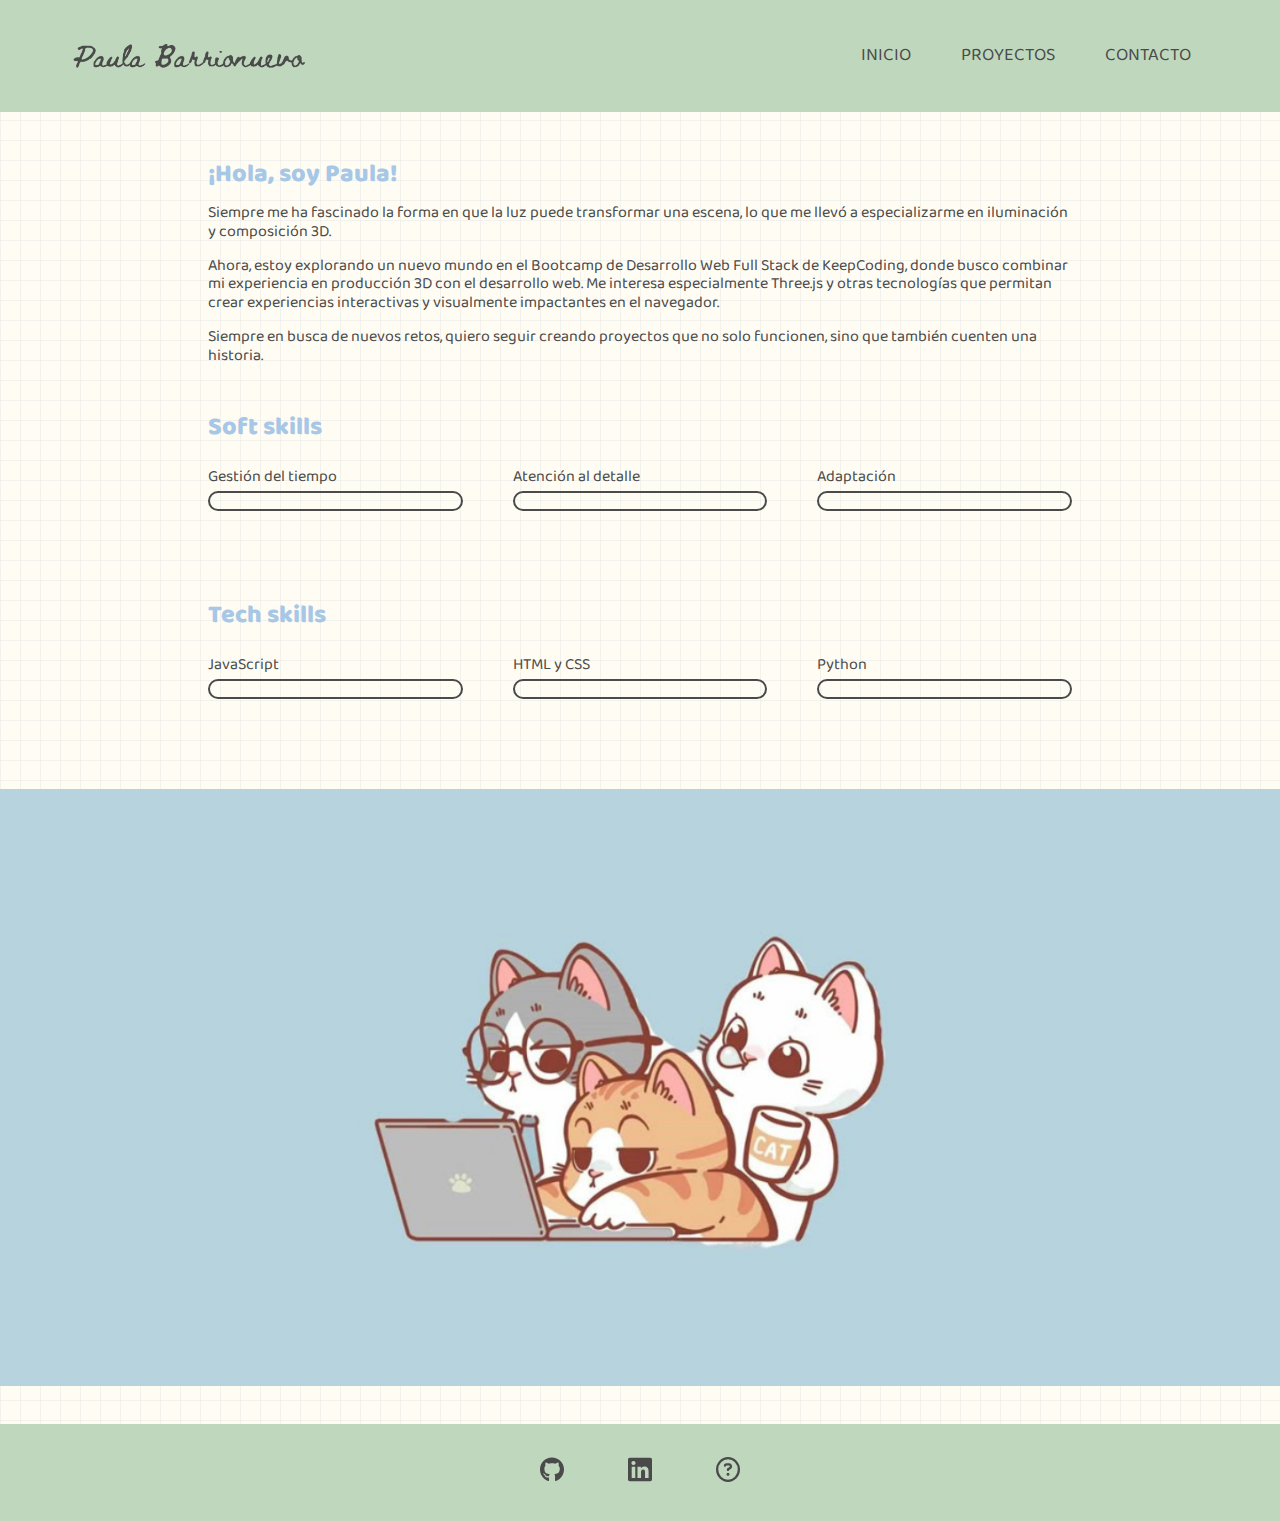
<file: index.html>
<!DOCTYPE html>
<html lang="en">
<head>
    <meta charset="UTF-8">
    <meta name="viewport" content="width=device-width, initial-scale=1.0">
    <title>Paula Barrionuevo</title>
    <link rel="stylesheet" href="./styles/normalize.css">
    <link rel="preconnect" href="https://fonts.googleapis.com">
    <link rel="preconnect" href="https://fonts.gstatic.com" crossorigin>
    <link href="https://fonts.googleapis.com/css2?family=Baloo+2:wght@400..800&display=swap" rel="stylesheet">
    <link rel="stylesheet" href="./styles/common.css">
    <link rel="stylesheet" href="./styles/footer.css">
    <link rel="stylesheet" href="./styles/navbar.css">
    <link rel="stylesheet" href="./styles/main.css">
    <link rel="stylesheet" href="./styles/banner.css">
</head>
<body class="main-bg">
    <h1 class="sr-only">Paula Barrionuevo - Portafolio</h1>

    <!-- HEADER -->
    <header class="header">
        <img class="logo" src="./assets/logo.png" alt="">
        <nav class="nav">
            <input type="checkbox" id="menu-btn" name="menu-btn">
            <label for="menu-btn" class="burguer-btn">
                <span></span>
                <span></span>
                <span></span>
            </label>

            <ul class="menu">
                <li>
                    <a class="nav-btn" href="./index.html">INICIO</a>
                </li>
                <li>
                    <a class="nav-btn" href="./proyectos.html">PROYECTOS</a>
                </li>
                <li>
                    <a class="nav-btn" href="./contacto.html">CONTACTO</a>
                </li>
            </ul>
        </nav>
    </header>

    <!-- PAGINA INICIO -->
    <main class="main">
        <section class="presentation">
            <h2 class="heading-2">¡Hola, soy Paula!</h2>
            <p>Siempre me ha fascinado la forma en que la luz puede transformar una escena, lo que me llevó a especializarme en iluminación y composición 3D. </p>
            <p>Ahora, estoy explorando un nuevo mundo en el Bootcamp de Desarrollo Web Full Stack de KeepCoding, donde busco combinar mi experiencia en producción 3D con el desarrollo web. Me interesa especialmente Three.js y otras tecnologías que permitan crear experiencias interactivas y visualmente impactantes en el navegador.</p>
            <p>Siempre en busca de nuevos retos, quiero seguir creando proyectos que no solo funcionen, sino que también cuenten una historia.</p>
        </section>

        <section class="mis-skills">
            <h2 class="heading-2">Soft skills</h2>
            <ul class="skill-list">
                <li>
                    <p class="skill">Gestión del tiempo</p>
                    <div class="progress-container">
                        <div class="progress gestion-tiempo"></div>
                        <div class="progress-bordes"></div>
                    </div>
                </li>
                <li>
                    <p class="skill">Atención al detalle</p>
                    <div class="progress-container">
                        <div class="progress atencion-detalle"></div>
                        <div class="progress-bordes"></div>
                    </div>
                </li>
                <li>
                    <p class="skill">Adaptación</p>
                    <div class="progress-container">
                        <div class="progress nuevas-herramientas"></div>
                        <div class="progress-bordes"></div>
                    </div>
                </li>
            </ul>
        </section>

        <section class="mis-skills">
            <h2 class="heading-2">Tech skills</h2>
            <ul class="skill-list">
                <li>
                    <p class="skill">JavaScript</p>
                    <div class="progress-container">
                        <div class="progress javascript"></div>
                        <div class="progress-bordes"></div>
                    </div>
                </li>
                <li>
                    <p class="skill">HTML y CSS</p>
                    <div class="progress-container">
                        <div class="progress html-css"></div>
                        <div class="progress-bordes"></div>
                    </div>
                </li>
                <li>
                    <p class="skill">Python</p>
                    <div class="progress-container">
                        <div class="progress python"></div>
                        <div class="progress-bordes"></div>
                    </div>
                </li>
            </ul>
        </section>
    </main>

    <!-- BANNER -->
    <section class="banner">
        <picture>
            <source srcset="./assets/banner-big.png" media="(width > 768px)">
            <source srcset="./assets/banner-small.png">
            <img class="banner-img" src="./assets/banner-big.png" alt="">
        </picture>
    </section>

    <!-- FOOTER -->
    <footer class="footer">
        <div class="social-icons">
            <a class="social github" href="https://github.com/PaulaBCdev">
                <img src="./assets/github-brands-solid.svg" alt="" >
            </a>
            <a class="social linkedin" href="https://www.linkedin.com/in/paula-barrionuevo-camacho/">
                <img src="./assets/linkedin-brands.svg" alt="">
            </a>
            <a class="social mystery" href="https://youtu.be/KUVvlqg1g5s?si=DYpUktNL8fLdn6KH">
                <img src="./assets/circle-question-regular.svg" alt="">
            </a>
        </div>
    </footer>
    
</body>
</html>
</file>
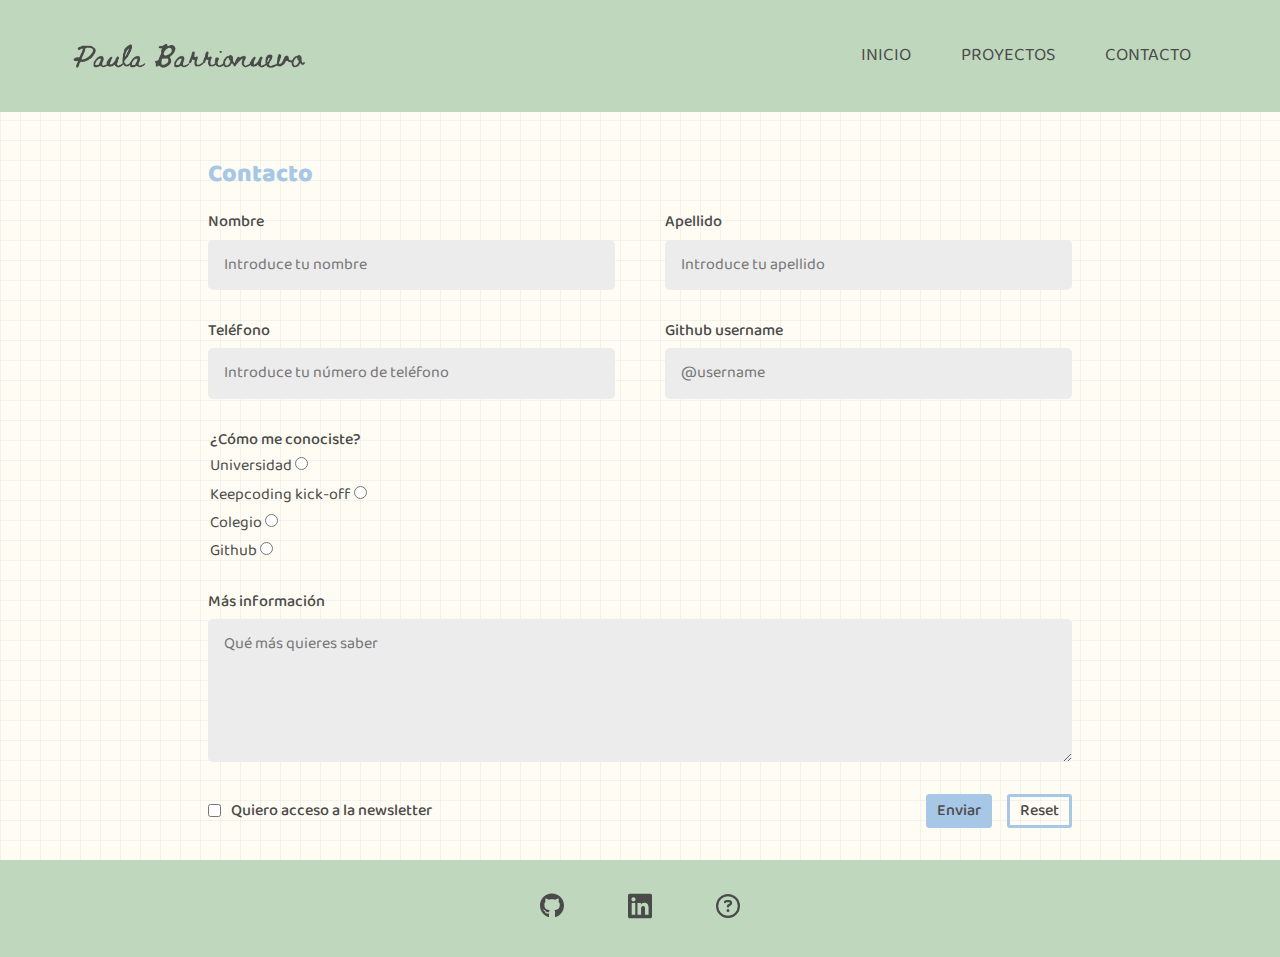
<file: contacto.html>
<!DOCTYPE html>
<html lang="en">
<head>
    <meta charset="UTF-8">
    <meta name="viewport" content="width=device-width, initial-scale=1.0">
    <title>Paula Barrionuevo | Contacto</title>
    <link rel="stylesheet" href="./styles/normalize.css">
    <link rel="preconnect" href="https://fonts.googleapis.com">
    <link rel="preconnect" href="https://fonts.gstatic.com" crossorigin>
    <link href="https://fonts.googleapis.com/css2?family=Baloo+2:wght@400..800&display=swap" rel="stylesheet">
    <link rel="stylesheet" href="./styles/common.css">
    <link rel="stylesheet" href="./styles/footer.css">
    <link rel="stylesheet" href="./styles/navbar.css">
    <link rel="stylesheet" href="./styles/main.css">
    <link rel="stylesheet" href="./styles/contacto.css">
    <link rel="stylesheet" href="./styles/banner.css">
</head>
<body class="main-bg">
    <h1 class="sr-only">Paula Barrionuevo - Contacto</h1>

        <!-- HEADER -->
        <header class="header">
            <img class="logo" src="./assets/logo.png" alt="">
            <nav class="nav">
                <input type="checkbox" id="menu-btn" name="menu-btn">
                <label for="menu-btn" class="burguer-btn">
                    <span></span>
                    <span></span>
                    <span></span>
                </label>
    
                <ul class="menu">
                    <li>
                        <a class="nav-btn" href="./index.html">INICIO</a>
                    </li>
                    <li>
                        <a class="nav-btn" href="./proyectos.html">PROYECTOS</a>
                    </li>
                    <li>
                        <a class="nav-btn" href="./contacto.html">CONTACTO</a>
                    </li>
                </ul>
            </nav>
        </header>

        <!-- FORMULARIO -->
        <main class="main contact">
            <h2 class="heading-2 h-contact">Contacto</h2>

            <form action="./registro" method="post" novalidate>
                <div class="grid top">
                    <div class="contact-element">
                        <label for="name">Nombre</label>
                        <input required type="text" name="name" id="name" autocomplete="off" placeholder="Introduce tu nombre">
                    </div>
    
                    <div class="contact-element">
                        <label for="surname">Apellido</label>
                        <input required type="text" name="surname" id="surname" autocomplete="off" placeholder="Introduce tu apellido">
                    </div>
    
                    <div class="contact-element">
                        <label for="tel">Teléfono</label>
                        <input required type="tel" name="telephone" id="tel" autocomplete="off" placeholder="Introduce tu número de teléfono">
                    </div>
    
                    <div class="contact-element">
                        <label for="github-username">Github username</label>
                        <input type="text" name="github-username" id="github-username" autocomplete="off" pattern="^@[^\s]+" placeholder="@username">
                    </div>
                </div>

                <fieldset>
                    <legend>¿Cómo me conociste?</legend>

                    <div class="fieldset-option">
                        <label for="uni">Universidad</label>
                        <input required type="radio" name="knowme" id="uni" value="uni">
                    </div>

                    <div class="fieldset-option">
                        <label for="kickoff">Keepcoding kick-off</label>
                        <input required type="radio" name="knowme" id="kickoff" value="kickoff">
                    </div>

                    <div class="fieldset-option">
                        <label for="school">Colegio</label>
                        <input required type="radio" name="knowme" id="school" value="school">
                    </div>

                    <div class="fieldset-option">
                        <label for="github">Github</label>
                        <input required type="radio" name="knowme" id="github" value="github" pla>
                    </div>
                </fieldset>

                <div class="contact-element standalone">
                    <label for="more-info">Más información</label>
                    <textarea required name="more-info" id="more-info" rows="6" placeholder="Qué más quieres saber" maxlength="180"></textarea>
                </div>

                <div class="grid bottom">
                    <div class="contact-element row">
                        <input type="checkbox" name="newsletter" id="newsletter">
                        <label for="newsletter">Quiero acceso a la newsletter</label>
                    </div>
    
                    <div class="contact-btns">
                        <button class="btn" type="submit">Enviar</button>
                        <input class="btn secondary" type="reset" value="Reset">
                    </div>
                </div>
            </form>

        </main>

        <!-- FOOTER -->
        <footer class="footer">
            <div class="social-icons">
                <a class="social github" href="https://github.com/PaulaBCdev">
                    <img src="./assets/github-brands-solid.svg" alt="" >
                </a>
                <a class="social linkedin" href="https://www.linkedin.com/in/paula-barrionuevo-camacho/">
                    <img src="./assets/linkedin-brands.svg" alt="">
                </a>
                <a class="social mystery" href="https://youtu.be/KUVvlqg1g5s?si=DYpUktNL8fLdn6KH">
                    <img src="./assets/circle-question-regular.svg" alt="">
                </a>
            </div>
        </footer>

</body>
</html>
</file>
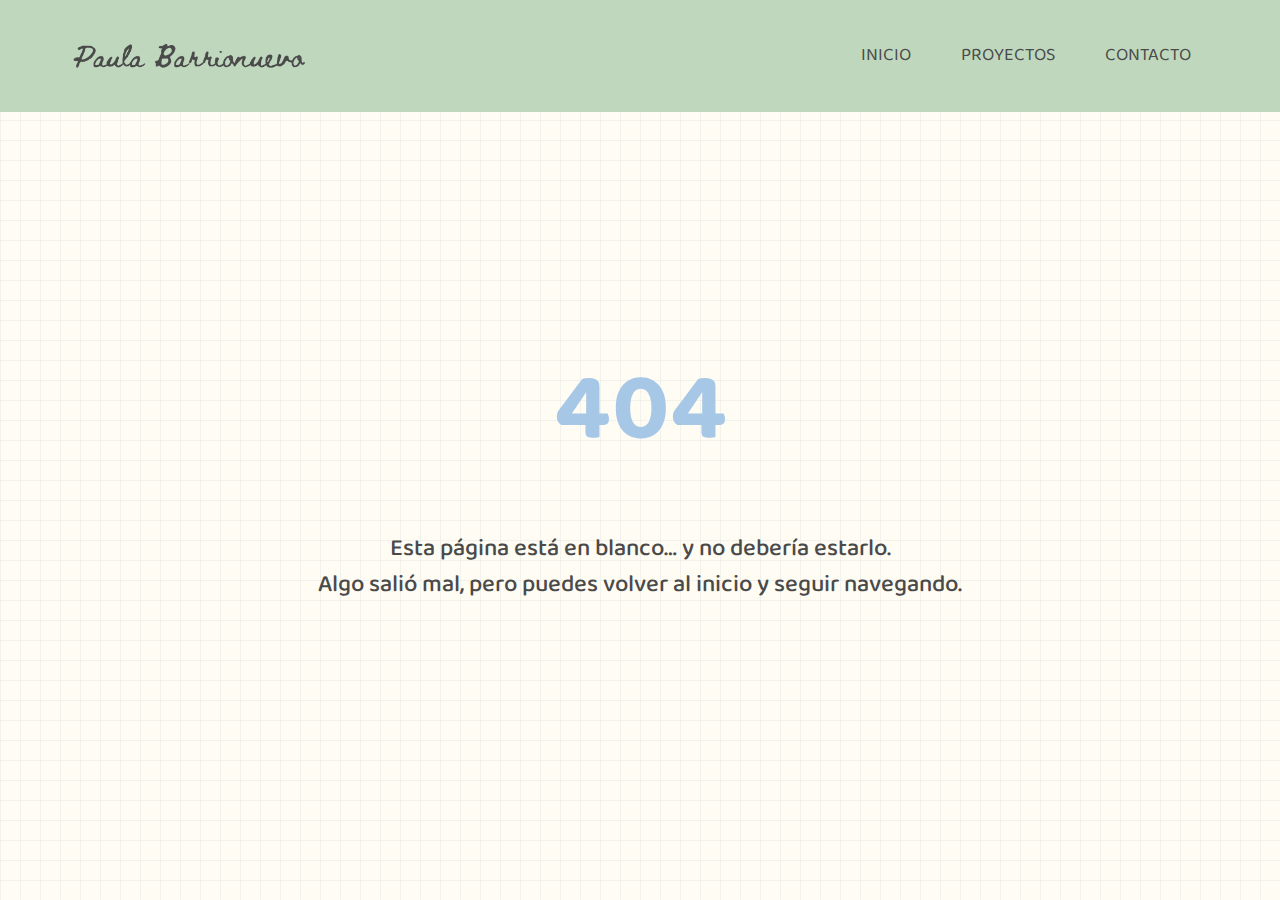
<file: error404.html>
<!DOCTYPE html>
<html lang="en">
<head>
    <meta charset="UTF-8">
    <meta name="viewport" content="width=device-width, initial-scale=1.0">
    <title>Paula Barrionuevo</title>
    <link rel="stylesheet" href="./styles/normalize.css">
    <link rel="preconnect" href="https://fonts.googleapis.com">
    <link rel="preconnect" href="https://fonts.gstatic.com" crossorigin>
    <link href="https://fonts.googleapis.com/css2?family=Baloo+2:wght@400..800&display=swap" rel="stylesheet">
    <link rel="stylesheet" href="./styles/common.css">
    <link rel="stylesheet" href="./styles/footer.css">
    <link rel="stylesheet" href="./styles/navbar.css">
    <link rel="stylesheet" href="./styles/main.css">
    <link rel="stylesheet" href="./styles/error.css">
</head>
<body class="main-bg">

        <!-- HEADER -->
        <header class="header">
            <img class="logo" src="./assets/logo.png" alt="">
            <nav class="nav">
                <input type="checkbox" id="menu-btn" name="menu-btn">
                <label for="menu-btn" class="burguer-btn">
                    <span></span>
                    <span></span>
                    <span></span>
                </label>
    
                <ul class="menu">
                    <li>
                        <a class="nav-btn" href="./index.html">INICIO</a>
                    </li>
                    <li>
                        <a class="nav-btn" href="./proyectos.html">PROYECTOS</a>
                    </li>
                    <li>
                        <a class="nav-btn" href="./contacto.html">CONTACTO</a>
                    </li>
                </ul>
            </nav>
        </header>

        <!-- ERROR -->
        <main class="main error">
            <h1 class="h-error"> 404 </h1>
            <p class="p-error">Esta página está en blanco… y no debería estarlo. </p>
            <p class="p-error">Algo salió mal, pero puedes volver al inicio y seguir navegando.</p>
        </main>
    
</body>
</html>
</file>
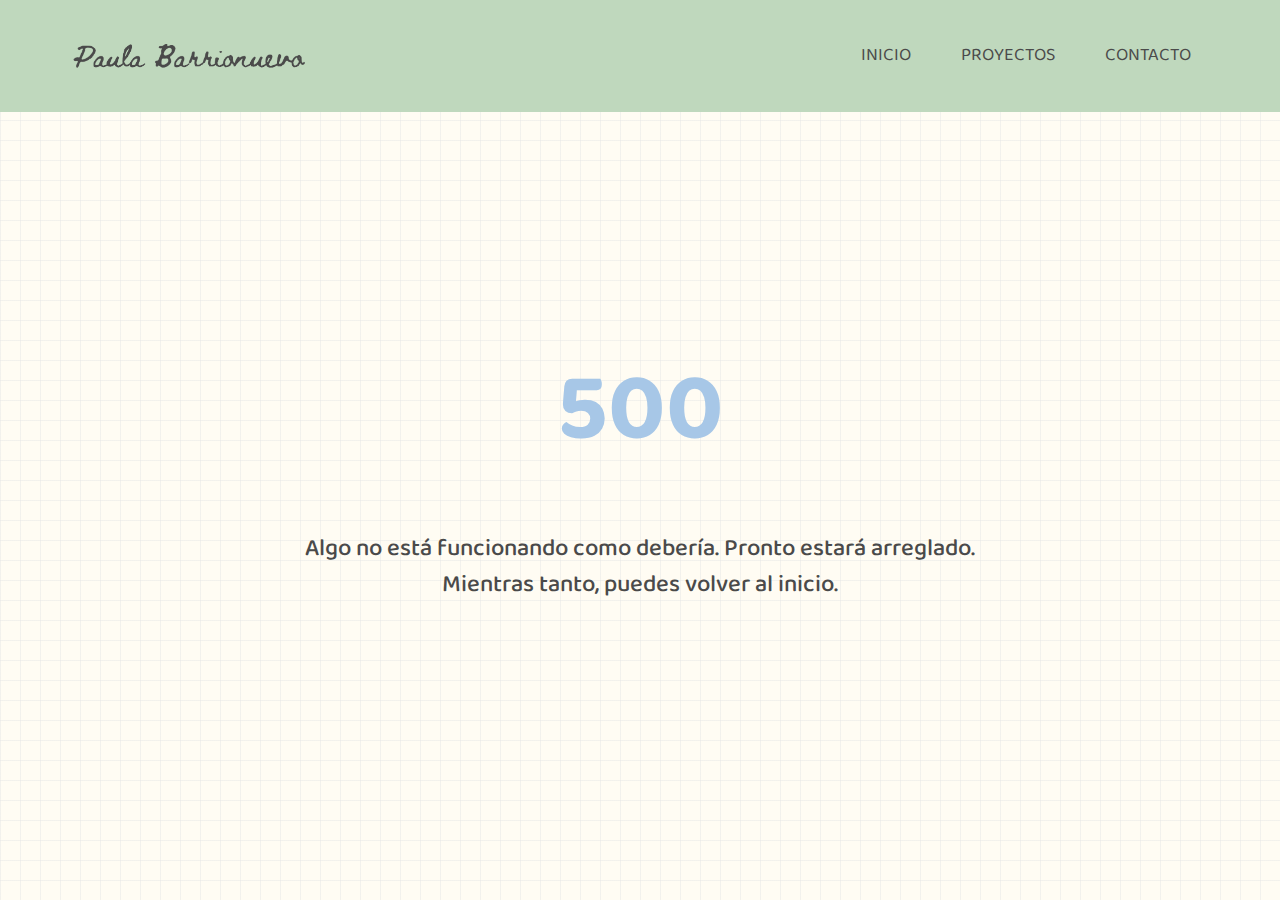
<file: error500.html>
<!DOCTYPE html>
<html lang="en">
<head>
    <meta charset="UTF-8">
    <meta name="viewport" content="width=device-width, initial-scale=1.0">
    <title>Paula Barrionuevo</title>
    <link rel="stylesheet" href="./styles/normalize.css">
    <link rel="preconnect" href="https://fonts.googleapis.com">
    <link rel="preconnect" href="https://fonts.gstatic.com" crossorigin>
    <link href="https://fonts.googleapis.com/css2?family=Baloo+2:wght@400..800&display=swap" rel="stylesheet">
    <link rel="stylesheet" href="./styles/common.css">
    <link rel="stylesheet" href="./styles/footer.css">
    <link rel="stylesheet" href="./styles/navbar.css">
    <link rel="stylesheet" href="./styles/main.css">
    <link rel="stylesheet" href="./styles/error.css">
</head>
<body class="main-bg">

        <!-- HEADER -->
        <header class="header">
            <img class="logo" src="./assets/logo.png" alt="">
            <nav class="nav">
                <input type="checkbox" id="menu-btn" name="menu-btn">
                <label for="menu-btn" class="burguer-btn">
                    <span></span>
                    <span></span>
                    <span></span>
                </label>
    
                <ul class="menu">
                    <li>
                        <a class="nav-btn" href="./index.html">INICIO</a>
                    </li>
                    <li>
                        <a class="nav-btn" href="./proyectos.html">PROYECTOS</a>
                    </li>
                    <li>
                        <a class="nav-btn" href="./contacto.html">CONTACTO</a>
                    </li>
                </ul>
            </nav>
        </header>

        <!-- ERROR -->
        <main class="main error">
            <h1 class="h-error"> 500 </h1>
            <p class="p-error">Algo no está funcionando como debería. Pronto estará arreglado.  </p>
            <p class="p-error">Mientras tanto, puedes volver al inicio.</p>
        </main>
    
</body>
</html>
</file>
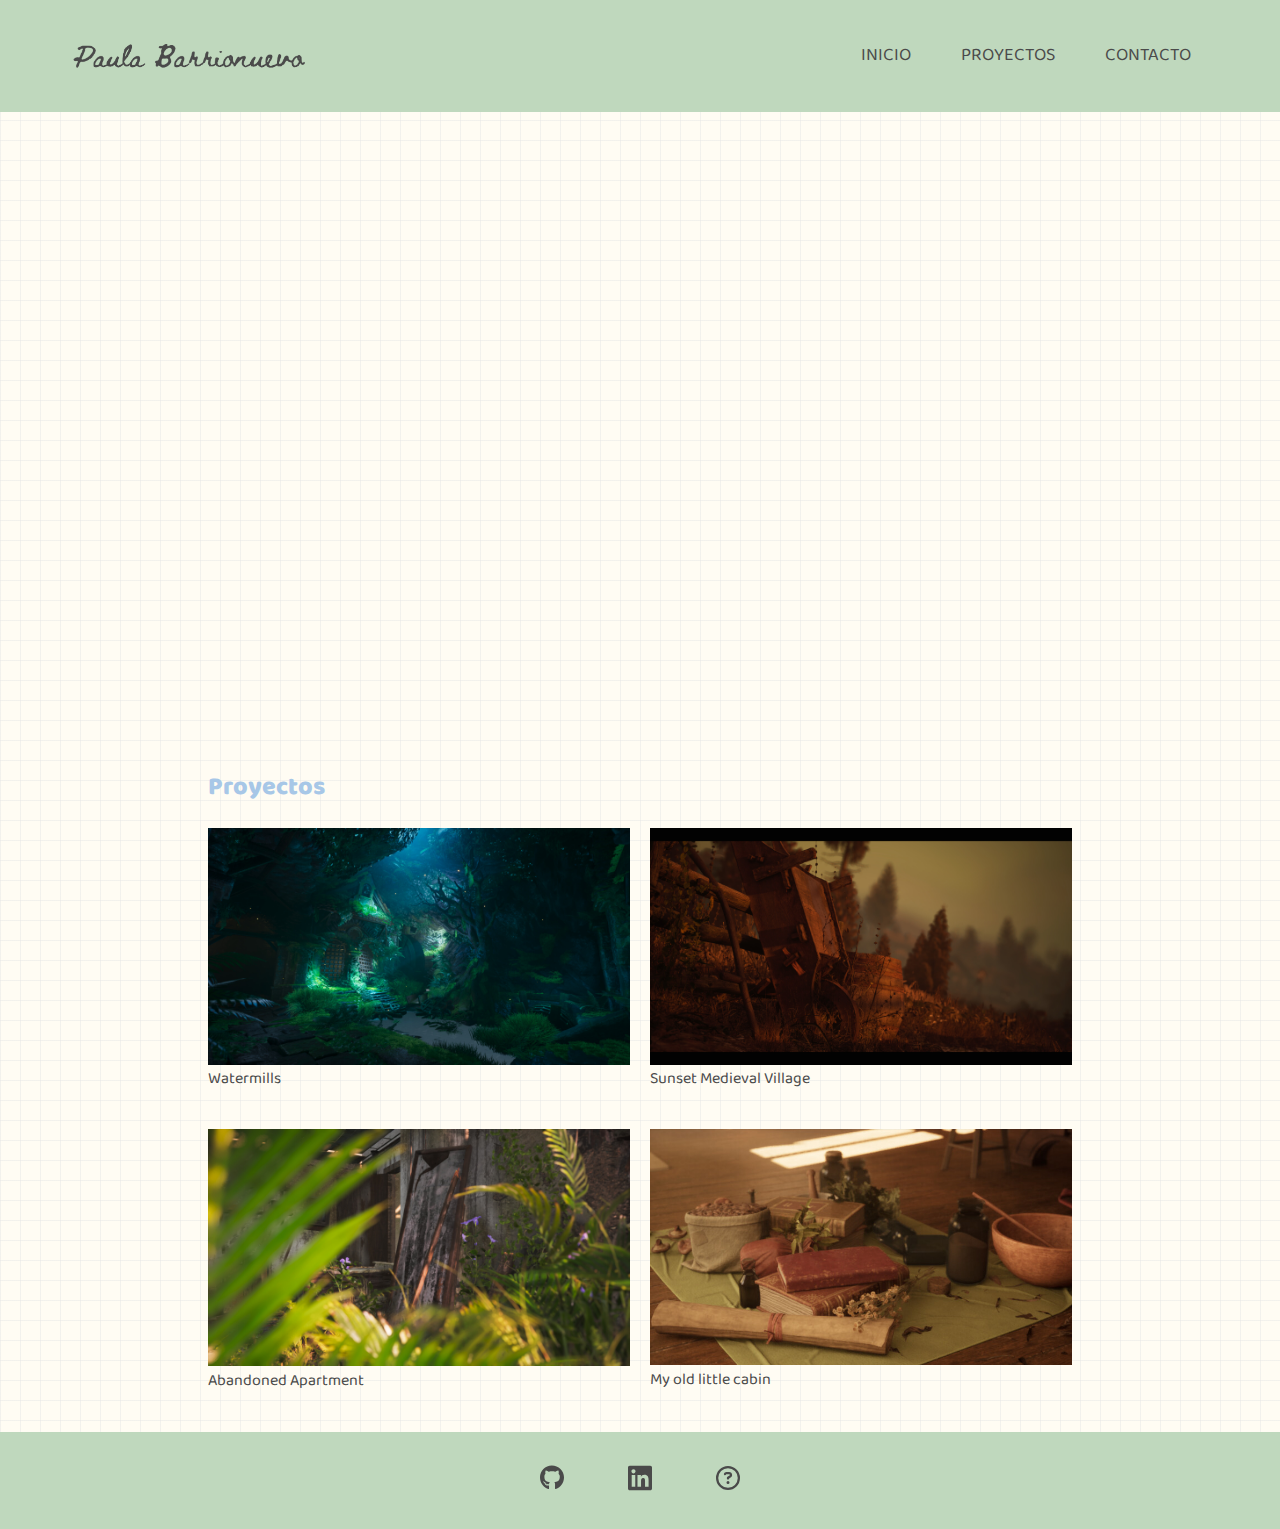
<file: proyectos.html>
<!DOCTYPE html>
<html lang="en">
<head>
    <meta charset="UTF-8">
    <meta name="viewport" content="width=device-width, initial-scale=1.0">
    <title>Paula Barrionuevo | Proyectos</title>
    <link rel="stylesheet" href="./styles/normalize.css">
    <link rel="preconnect" href="https://fonts.googleapis.com">
    <link rel="preconnect" href="https://fonts.gstatic.com" crossorigin>
    <link href="https://fonts.googleapis.com/css2?family=Baloo+2:wght@400..800&display=swap" rel="stylesheet">
    <link rel="stylesheet" href="./styles/common.css">
    <link rel="stylesheet" href="./styles/footer.css">
    <link rel="stylesheet" href="./styles/navbar.css">
    <link rel="stylesheet" href="./styles/info.css">
    <link rel="stylesheet" href="./styles/proyectos.css">
    <link rel="stylesheet" href="./styles/banner.css">
</head>
<body class="main-bg">
    <h1 class="sr-only">Paula Barrionuevo - Proyectos</h1>
    
    <!-- HEADER -->
    <header class="header">
        <img class="logo" src="./assets/logo.png" alt="">
        <nav class="nav">
            <input type="checkbox" id="menu-btn" name="menu-btn">
            <label for="menu-btn" class="burguer-btn">
                <span></span>
                <span></span>
                <span></span>
            </label>

            <ul class="menu">
                <li>
                    <a class="nav-btn" href="./index.html">INICIO</a>
                </li>
                <li>
                    <a class="nav-btn" href="./proyectos.html">PROYECTOS</a>
                </li>
                <li>
                    <a class="nav-btn" href="./contacto.html">CONTACTO</a>
                </li>
            </ul>
        </nav>
    </header>

    <main class="main mis-proyectos">
        <!-- VIDEO -->
        <section class="shrek">
            <iframe src="https://www.youtube.com/embed/A_HjMIjzyMU?si=YA_ZQ0F57Zu_LTUz&amp;&autoplay=1" title="YouTube video player" frameborder="0" allow="accelerometer; autoplay; clipboard-write; encrypted-media; gyroscope; picture-in-picture; web-share" referrerpolicy="strict-origin-when-cross-origin" allowfullscreen></iframe>
        </section>

    <!-- PROYECTOS -->
        <section class="proyect-section">
            <h2 class="heading-2">Proyectos</h2>
            <ul class="proyects-list">
                <li>
                    <figure>
                        <a class="proyect" href="https://www.artstation.com/artwork/1xJ8W2">
                            <img src="./assets/proyects/proyect01.jpg" alt="proyecto 01">
                            <figcaption>Watermills</figcaption>
                        </a>
                    </figure>
                </li>
                <li>
                    <figure>
                        <a class="proyect" href="https://www.artstation.com/artwork/elBKAZ">
                            <img src="./assets/proyects/proyect02.jpg" alt="proyecto 01">
                            <figcaption>Sunset Medieval Village</figcaption>
                        </a>
                    </figure>
                </li>
                <li>
                    <figure>
                        <a class="proyect" href="https://www.artstation.com/artwork/49nrJ1">
                            <img src="./assets/proyects/proyect03.jpg" alt="proyecto 01">
                            <figcaption>Abandoned Apartment</figcaption>
                        </a>
                    </figure>
                </li>
                <li>
                    <figure>
                        <a class="proyect" href="https://www.artstation.com/artwork/1x9xJo">
                            <img src="./assets/proyects/proyect04.jpg" alt="proyecto 01">
                            <figcaption>My old little cabin</figcaption>
                        </a>
                    </figure>
                </li>
            </ul>
        </section>
    </main>


    <!-- FOOTER -->
    <footer class="footer">
        <div class="social-icons">
            <a class="social github" href="https://github.com/PaulaBCdev">
                <img src="./assets/github-brands-solid.svg" alt="" >
            </a>
            <a class="social linkedin" href="https://www.linkedin.com/in/paula-barrionuevo-camacho/">
                <img src="./assets/linkedin-brands.svg" alt="">
            </a>
            <a class="social mystery" href="https://youtu.be/KUVvlqg1g5s?si=DYpUktNL8fLdn6KH">
                <img src="./assets/circle-question-regular.svg" alt="">
            </a>
        </div>
    </footer>
</body>
</html>
</file>
<file: styles/common.css>
:root {
    --bg-color: #FFFCF3;
    --main-text-color: #4A4A4A;
    --main-color: #BFD8BD;
    --secondary-color: #A7C7E7;
    --secondary-color-light: #bcd2e9;
    font-size: 16px;
    font-family: 'Baloo 2', sans-serif;
}

.sr-only:not(:focus):not(:active) {
    clip: rect(0 0 0 0); 
    clip-path: inset(50%);
    height: 1px;
    overflow: hidden;
    position: absolute;
    white-space: nowrap; 
    width: 1px;
}

* {
    box-sizing: border-box;
}

a {
    text-decoration: none;
}

.main-bg {
    background-color: var(--bg-color);
    color: var(--main-text-color);

    /* Cuadricula */
    background-image:  
    linear-gradient(to right, rgba(230, 230, 230, 0.5) 1px, transparent 1px),  
    linear-gradient(to bottom, rgba(230, 230, 230, 0.5) 1px, transparent 1px);
    background-size: 20px 20px; /* Tamaño de las celdas */
}

.main {
    width: 90%;
    margin: 0 auto;
    padding: 0 1rem;
    max-width: 768px;
}

@media screen and (width > 768px) {
    .main {
        max-width: 1440px;
        width: 70%;
    }
}

p {
    margin: 0;
    margin-bottom: 1rem;
}

section {
    margin-top: 3rem;
}

li {
    text-align: left;
    padding: 10px 0;
    list-style: none;
}

.heading-2 {
    font-size: 25px;
    font-weight: 800;
    color: var(--secondary-color);
    margin: 0;
    margin-bottom: 1rem;
    
    &.h-contact {
        margin-bottom: 1em;
    }
}

figcaption {
    color: var(--main-text-color);
}
</file>
<file: styles/footer.css>
.footer {
    padding: 1em;
    background-color: var(--main-color);
    margin-top: 2rem;
    width: 100%;
}

.footer .social-icons {
    width: 100%;
    display: flex;
    justify-content: center;
    align-items: center;
    padding: 1em;
}

.footer .social-icons .social {
    width: 10%;
    height: auto;
    margin: auto 6vw;
}

/* media query para pantalla tablet */
@media screen and (width > 425px) {
    .footer {
        .social-icons {
            .social {
                width: 5%;
                margin: auto 4vw;
            }
        }
    }
}

/* media query para pantalla desktop */
@media screen and (width > 768px) {
    .footer {
        .social-icons {
            .social {
                width: 2%;
                margin: auto 2.5vw;
            }
        }
    }
}
</file>
<file: styles/navbar.css>
.header {
    position: sticky;
    top: 0;
    background-color: var(--main-color);
    z-index: 999;
    display: flex;
    justify-content: space-between;
    align-items: center;
    padding: 2rem;

    .logo {
        width: 50%;
        max-width: 250px;
        min-width: 200px;
    }

    .nav {
        /*Para ocultar el checkbox*/
        #menu-btn {
            display: none;
        }
        
        /*Diseño menu hamburguesa*/
        .burguer-btn {
            display: flex;
            flex-direction: column;
            gap: 5px;
        }
        
        .burguer-btn span {
            width: 30px;
            height: 4px;
            background: var(--main-text-color);
            border-radius: 2px;
        }

        /* Menu que se oculta por defecto en moviles */
        .menu {
            opacity: 0;
            flex-direction: column;
            position: absolute;
            right: 0;
            top: 99%;
            margin: 0;
            background: var(--main-color);
            width: 50vw;
            padding: 10px;
            border-bottom-left-radius: 4px;
            transform: translateY(-10px);
            transition: opacity 0.3s ease-in-out, transform 0.3s ease-in-out;
            pointer-events: none;
        }

        .nav-btn {
            color: var(--main-text-color);
            text-decoration: none;
            font-size: 18px;
        }

        #menu-btn:checked + .burguer-btn + .menu {
            display: flex;
            opacity: 1;
            transform: translateY(0);
            pointer-events: auto
        }
    }
}

@media screen and (width > 768px) {
    .header {
        padding: 2rem 4rem;

        .nav {
            .burguer-btn{
                display: none;
            }

            .menu {
                display: flex;
                flex-direction: row;
                justify-content: flex-end;
                position: static;
                background: none;
                width: auto;
                opacity: 1;
                pointer-events: auto;
                transform: none;
                padding: 0;

                li {
                    list-style: none;
                    margin: 0 15px;
                    transition: background-color 1s;
                    padding: 10px;
                    border-radius: 10px;
                }
            }
        }
    }
}

@media screen and (hover: hover) {
    .header .nav .menu li:hover {
        background-color: var(--secondary-color);
        
    }
}
</file>
<file: styles/main.css>
.main {

    .mis-skills {
        .skill-list {
            list-style: none;
            margin: 0;
            padding: 0;
            display: grid;
            grid-template-columns: repeat(1, 1fr);

            p.skill {
                margin: 0;
                display: flex;
            }

            .progress-container {
                position: relative;
                width: 100%;
                height: 20px;
                border-radius: 10px;
                margin-top: 5px;
                margin-bottom: 2rem;

                .progress {
                    height: 100%;
                    width: 0;
                    background-color: var(--main-color);
                    border-radius: 10px;
                    position: absolute;
                    animation: progress 2.5s ease-in-out;
                    animation-fill-mode: forwards;
                }
    
                .gestion-tiempo {
                    --width-final: 100%;
                }
    
                .atencion-detalle {
                    --width-final: 85%;
                }
    
                .nuevas-herramientas {
                    --width-final: 70%;
                }

                .javascript {
                    --width-final: 40%;
                }

                .html-css {
                    --width-final: 55%;
                }

                .python {
                    --width-final: 60%;
                }

                .progress-bordes {
                    position: absolute;
                    width: 100%;
                    height: 100%;
                    border: 2px solid var(--main-text-color);
                    border-radius: 10px;
                    background-color: transparent;
                    z-index: 2;
                }
            }

        }
    }
}

@media screen and (prefers-reduced-motion: no-preference) {
    @keyframes progress {
        0% {
            width: 0;
        }
        100% {
            width: var(--width-final);
        }
    }
}

@media screen and (width > 768px) {
    .main {
        .mis-skills {
            .skill-list {
                grid-template-columns: repeat(3, 1fr);
                gap: 50px;
            }
        }
    }
}
</file>
<file: styles/banner.css>
.banner {
    position: relative;
    width: 100%;
    display: block;
    align-items: center;

    .banner-img {
        width: 100%;
        height: auto;
    }
}
</file>
<file: styles/contacto.css>
.contact {
    margin-top: 3rem;
}

.contact-element {
    display: flex;
    flex-direction: column;
    margin-bottom: 2rem;

    label {
        margin-bottom: 0.5rem;
        font-weight: 500;
    }

    input, textarea {
        border: none;
        padding: 1rem;
        border-radius: 5px;
        background-color: #ececec;
        color: #C6BFBF;
    }

    &.row {
        flex-direction: row;
        gap: 10px;
        align-items: center;

        label {
            margin-bottom: 0;
        }
    }

}

fieldset {
    display: flex;
    flex-direction: column;
    border: none;
    gap: 10px;
    padding: 0;
    margin-bottom: 2rem;

    legend {
        margin-bottom: 0.5rem;
        font-weight: 500;
    }

    .fieldset-option {
        flex-direction: row;
    }
}

.contact-btns {
    display: flex;
    justify-content: flex-end;
    gap: 15px;

    .btn {
        background-color: var(--secondary-color);
        border: 1px solid var(--secondary-color);
        border-radius: 3px;
        padding: 5px 10px;
        color: var(--main-text-color);
        font-weight: 500;
        transition: background-color 0.3s;

        &.secondary {
            background-color: transparent;
            border: 3px solid var(--secondary-color);
            transition: background-color 0.3s;
        }
    }
}

@media screen and (hover: hover) {
    .btn {
        cursor: pointer;
    }

    .btn:hover {
        background-color: var(--secondary-color-light);
        border: 1px solid var(--secondary-color-light);
    }

    .btn.secondary:hover {
        border: 3px solid var(--secondary-color-light);
        background-color: rgba(188, 210, 233, 0.3);
    }
}

@media screen and (width > 768px) {
    form {
        .grid {
            display: grid;
            grid-template-columns: repeat(2, 1fr);
            gap: 0 50px;

            .contact-element.row {
                margin-bottom: 0;
            }

            &.bottom {
                margin: 1rem 0;
            }
        }

    }
}
</file>
<file: styles/error.css>
.main {
    &.error {
        margin-top: 20vh;
        display: flex;
        flex-direction: column;
        justify-content: center;
        align-items: center;

        .h-error {
            color: var(--secondary-color);
            font-size: 96px;
        }

        .p-error {
            font-size: 24px;
            margin: 0;
            font-weight: 500;
            text-align: center;
            line-height: 1.5;
        }
    }
}
</file>
<file: styles/info.css>
.main {

    .mis-skills {
        .skill-list {
            list-style: none;
            margin: 0;
            padding: 0;
            display: grid;
            grid-template-columns: repeat(1, 1fr);

            p.skill {
                margin: 0;
            }

            .progress-container {
                position: relative;
                width: 100%;
                height: 20px;
                border-radius: 10px;
                margin-top: 5px;
                margin-bottom: 2rem;

                .progress {
                    height: 100%;
                    width: 0;
                    background-color: var(--main-color);
                    border-radius: 10px;
                    position: absolute;
                    animation: progress 2.5s ease-in-out;
                    animation-fill-mode: forwards;
                }
    
                .gestion-tiempo {
                    --width-final: 100%;
                }
    
                .atencion-detalle {
                    --width-final: 85%;
                }
    
                .nuevas-herramientas {
                    --width-final: 70%;
                }

                .javascript {
                    --width-final: 40%;
                }

                .html-css {
                    --width-final: 55%;
                }

                .python {
                    --width-final: 60%;
                }

                .progress-bordes {
                    position: absolute;
                    width: 100%;
                    height: 100%;
                    border: 2px solid var(--main-text-color);
                    border-radius: 10px;
                    background-color: transparent;
                    z-index: 2;
                }
            }

        }
    }
}

@media screen and (prefers-reduced-motion: no-preference) {
    @keyframes progress {
        0% {
            width: 0;
        }
        100% {
            width: var(--width-final);
        }
    }
}
</file>
<file: styles/proyectos.css>
.mis-proyectos {
    display: flex;
    flex-direction: column;
    justify-content: center;

    .shrek {    
        iframe {
            width: 100%;
            height: 200px;
            animation: fadein 1.5s linear;
        }
    }
    
    .proyect-section {
        .proyects-list {
            list-style: none;
            margin: 0;
            padding: 0;
            display: grid;
            grid-template-columns: repeat(1, 1fr);
            gap: 20px;
    
            figure {
                margin: 0;
    
                img {
                    width: 100%;
                }
            }
        }
    }
}

@media (width > 425px) {
    .mis-proyectos .shrek iframe {
        height: 400px;

    }
}

@media (width > 768px) {
    .mis-proyectos .proyect-section .proyects-list {
        grid-template-columns: repeat(2, 1fr);
    }

    .mis-proyectos .shrek iframe {
        height: 550px;
        margin-bottom: 10px;

    }
}

@media screen and (prefers-reduced-motion: no-preference) {
    @keyframes fadein {
        0% {
            opacity: 0;
        }
        100% {
            opacity: 1;
        }
    }
}
</file>
